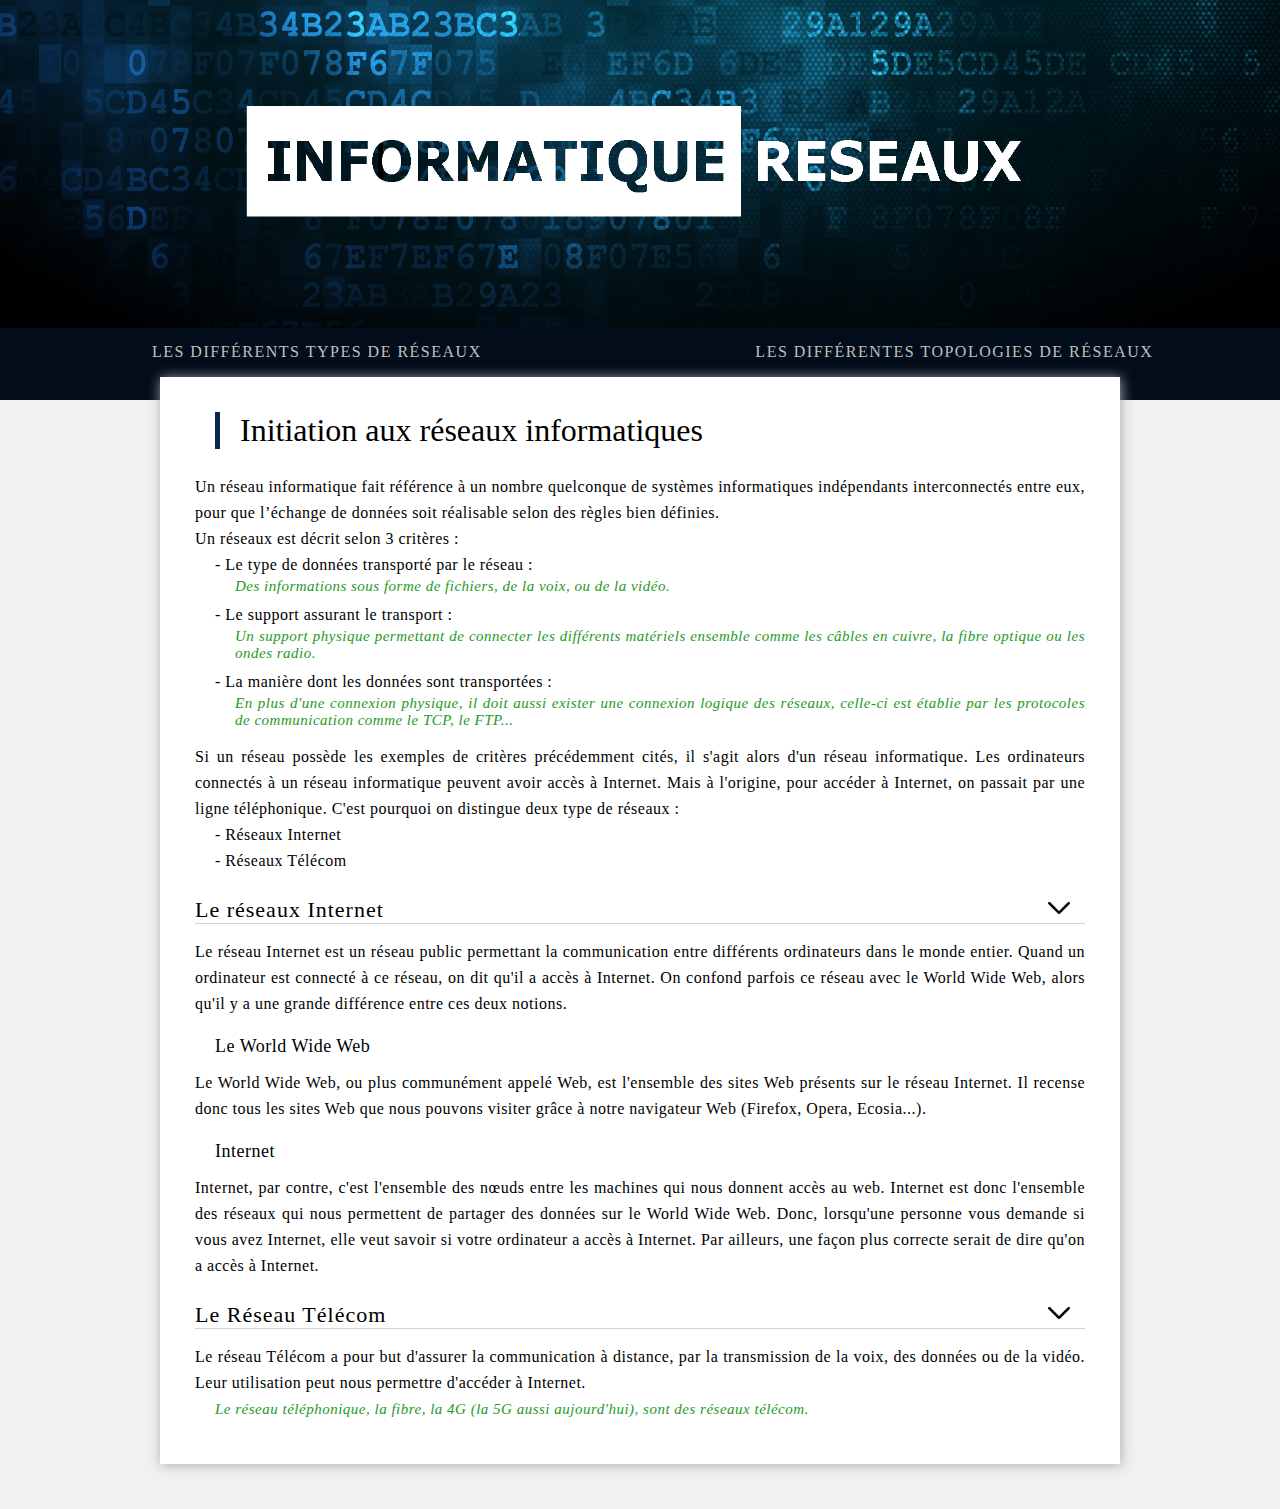
<file: index.html>
<!DOCTYPE html>
<html lang="fr">
	<head>
		<title>Informatique : Les réseaux</title>
		<meta charset="utf-8">
		<link rel="stylesheet" type="text/css" href="css/style_div.css">
		<script type="text/javascript" src="js/jquery-3.5.0.js"></script>
		<script type="text/javascript" src="js/effect.js"></script>
</head>
<body>
    <div class="background"></div>
	<img class="heading" src="image/background.jpg">
	<button class="button_nav_page" id="button_page2">
		<div id="underline"></div>Les différents types de réseaux</button>
  	<button class="button_nav_page" id="button_page3">
  		<div id="underline"></div>Les différentes topologies de réseaux</button>

	<div class="container">
		<h1>Initiation aux réseaux informatiques</h1>
		<p>Un réseau informatique fait référence à un nombre quelconque de systèmes informatiques indépendants interconnectés entre eux, pour que l’échange de données soit réalisable selon des règles bien définies.<br>
		Un réseaux est décrit selon 3 critères :</p>
		<ul>
			<li>Le type de données transporté par le réseau :</li>
			<span class="exemple">Des informations sous forme de fichiers, de la voix, ou de la vidéo.</span>
			<li>Le support assurant le transport :</li>
			<span class="exemple">Un support physique permettant de connecter les différents matériels ensemble comme les câbles en cuivre, la fibre optique ou les ondes radio.</span>
			<li>La manière dont les données sont transportées :</li>
			<span class="exemple">En plus d'une connexion physique, il doit aussi exister une connexion logique des réseaux, celle-ci est établie par les protocoles de communication comme le TCP, le FTP...</span>
		</ul>
		<p>Si un réseau possède les exemples de critères précédemment cités, il s'agit alors d'un réseau informatique. Les ordinateurs connectés à un réseau informatique peuvent avoir accès à Internet. Mais à l'origine, pour accéder à Internet, on passait par une ligne téléphonique. C'est pourquoi on distingue deux type de réseaux :</p>
		<ul>
			<li>Réseaux Internet</li>
			<li>Réseaux Télécom</li>
		</ul>

		<button class="button_category" id="Internet">
			Le réseaux Internet<img src="image/arrow icon.png" class="arrow" id="arrow-1"></button>
		<div id="category_internet">
			<p>Le réseau Internet est un réseau public permettant la communication entre différents ordinateurs dans le monde entier. Quand un ordinateur est connecté à ce réseau, on dit qu'il a accès à Internet. On confond parfois ce réseau avec le World Wide Web, alors qu'il y a une grande différence entre ces deux notions.</p>
			<h2>Le World Wide Web</h2>
			<p>Le World Wide Web, ou plus communément appelé Web, est l'ensemble des sites Web présents sur le réseau Internet. Il recense donc tous les sites Web que nous pouvons visiter grâce à notre navigateur Web (Firefox, Opera, Ecosia...).</p>
			<h2>Internet</h2>
			<p>Internet, par contre, c'est l'ensemble des nœuds entre les machines qui nous donnent accès au web. Internet est donc l'ensemble des réseaux qui nous permettent de partager des données sur le World Wide Web. Donc, lorsqu'une personne vous demande si vous avez Internet, elle veut savoir si votre ordinateur a accès à Internet. Par ailleurs, une façon plus correcte serait de dire qu'on a accès à Internet.</p>
		</div>

		<button class="button_category" id="Telecom">
			Le Réseau Télécom <img src="image/arrow icon.png" class="arrow" id="arrow-2"></button>
		<p id="category_telecom">Le réseau Télécom a pour but d'assurer la communication à distance, par la transmission de la voix, des données ou de la vidéo. Leur utilisation peut nous permettre d'accéder à Internet.<span class="exemple">Le réseau téléphonique, la fibre, la 4G (la 5G aussi aujourd'hui), sont des réseaux télécom.</span></p>
	</div>
</body>
</html>
</file>
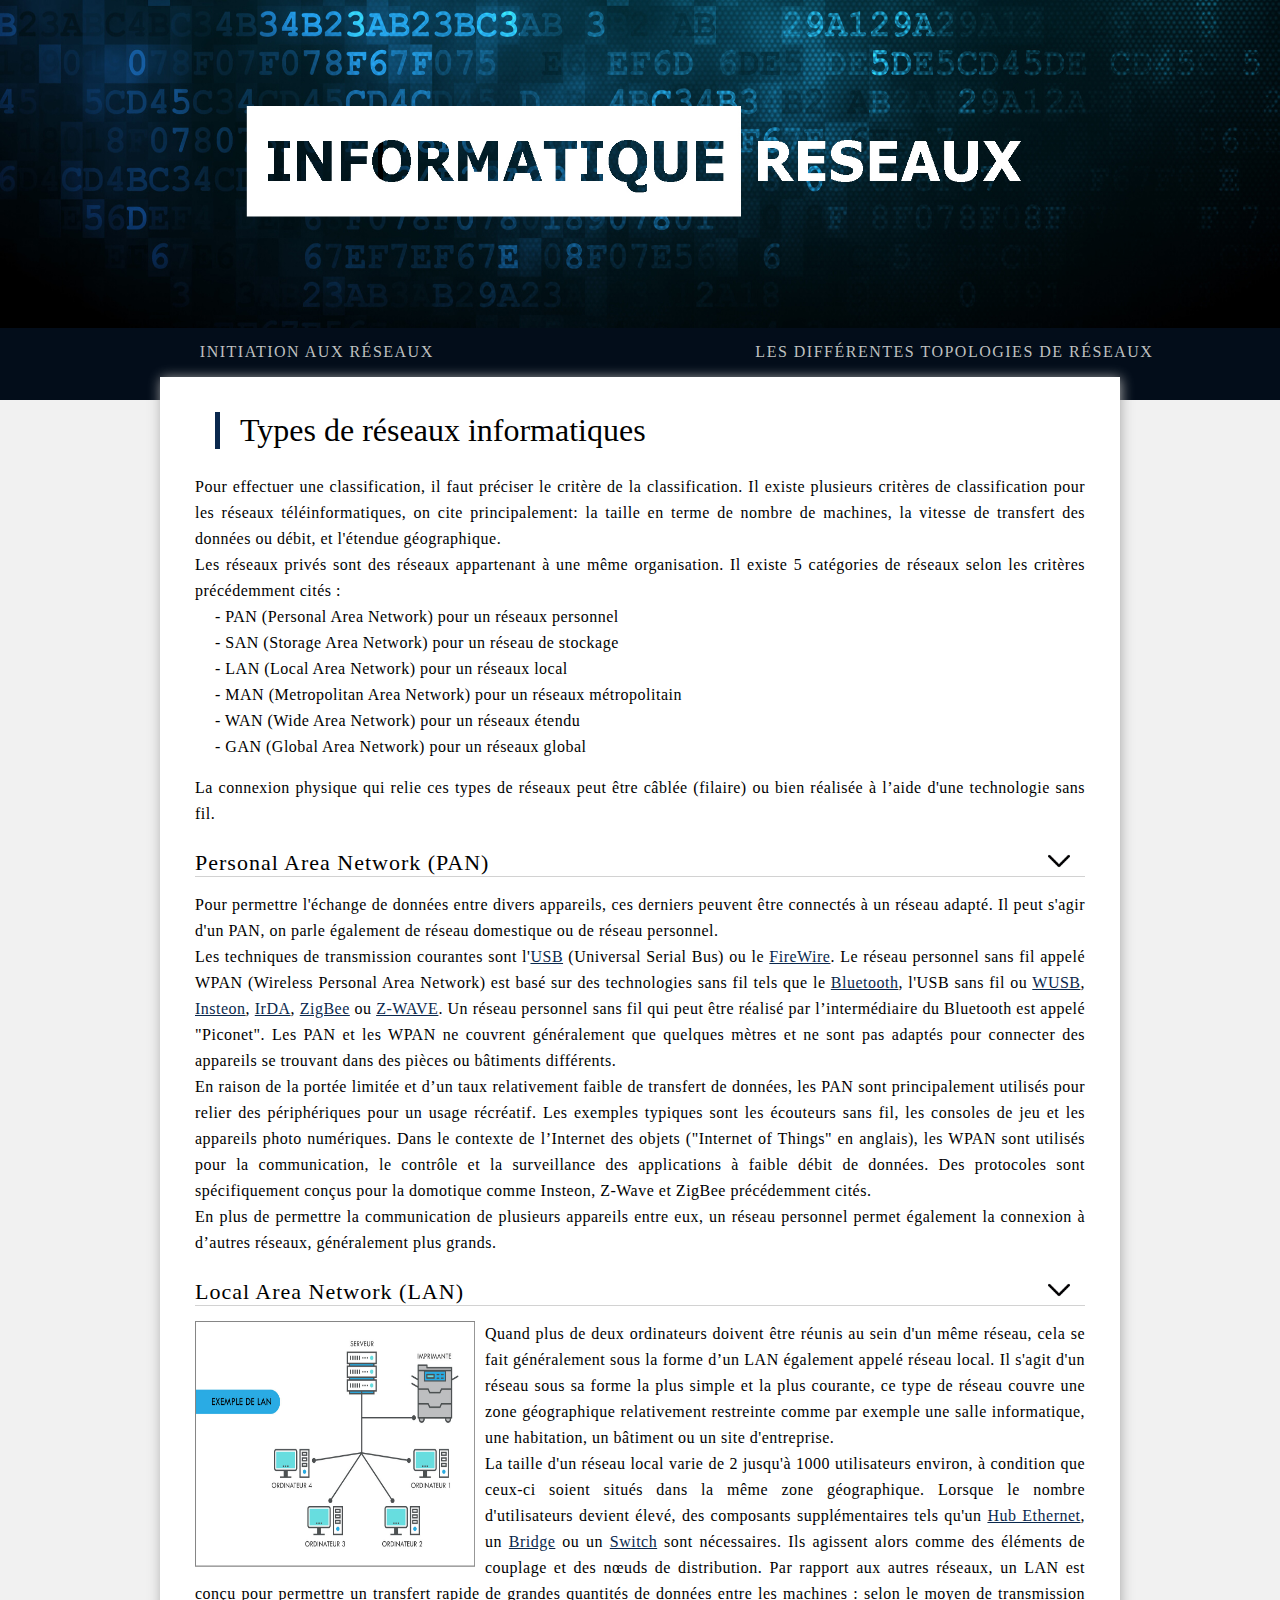
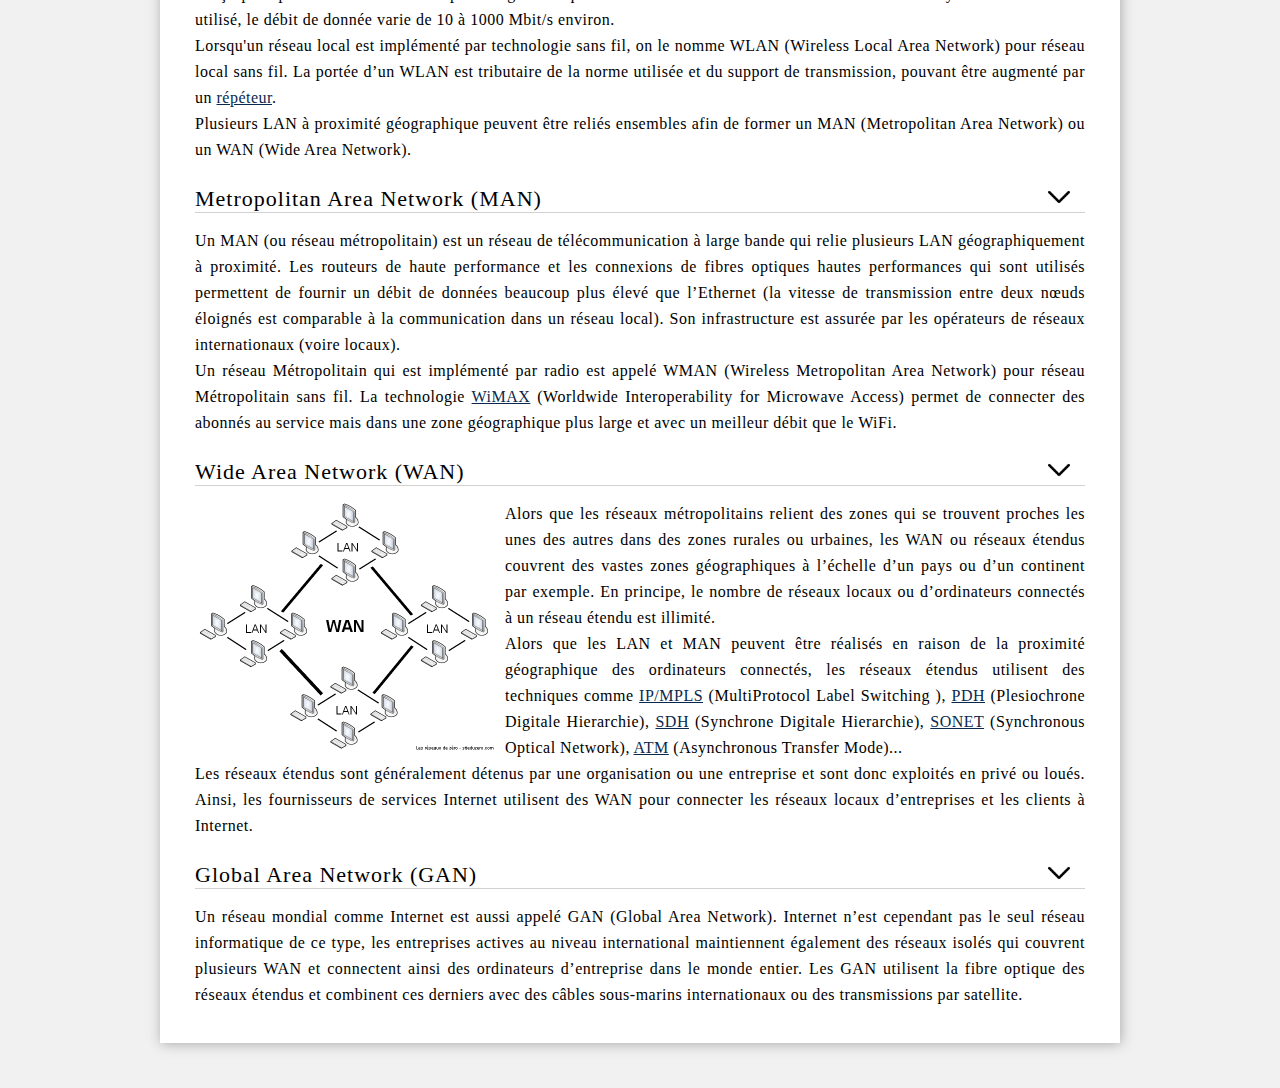
<file: page_2.html>
<!DOCTYPE html>
<html lang="fr">
<head>
	<title>Informatique : Les réseaux</title>
	<meta charset="utf-8">
	<link rel="stylesheet" type="text/css" href="css/style_div.css">
	<script type="text/javascript" src="js/jquery-3.5.0.js"></script>
	<script type="text/javascript" src="js/effect.js"></script>
</head>
<body>
	<div class="background"></div>
	<img class="heading" src="image/background.jpg">
	<button class="button_nav_page" id="button_page1">
  		<div id="underline"></div>Initiation aux réseaux</button>
  	<button class="button_nav_page" id="button_page3">
  		<div id="underline"></div>Les différentes topologies de réseaux</button>

    <div class="container">
		<h1>Types de réseaux informatiques</h1>
		<p>Pour effectuer une classification, il faut préciser le critère de la classification. Il existe plusieurs critères de classification pour les réseaux téléinformatiques, on cite principalement: la taille en terme de nombre de machines, la vitesse de transfert des données ou débit, et l'étendue géographique.<br>
		Les réseaux privés sont des réseaux appartenant à une même organisation. Il existe 5 catégories de réseaux selon les critères précédemment cités :</p>
			<ul>
				<li>PAN (Personal Area Network) pour un réseaux personnel</li>
				<li>SAN (Storage Area Network) pour un réseau de stockage</li>
				<li>LAN (Local Area Network) pour un réseaux local</li>
				<li>MAN (Metropolitan Area Network) pour un réseaux métropolitain</li>
				<li>WAN (Wide Area Network) pour un réseaux étendu</li>
				<li>GAN (Global Area Network) pour un réseaux global</li>
			</ul>
		<p>La connexion physique qui relie ces types de réseaux peut être câblée (filaire) ou bien réalisée à l’aide d'une technologie sans fil.</p>

		<button class="button_category" id="PAN">
			Personal Area Network (PAN)<img src="image/arrow icon.png" class="arrow" id="arrow-3"></button>
		<p id="category_pan">Pour permettre l'échange de données entre divers appareils, ces derniers peuvent être connectés à un réseau adapté. Il peut s'agir d'un PAN, on parle également de réseau domestique ou de réseau personnel.<br>
		Les techniques de transmission courantes sont l'<a href="https://fr.wikipedia.org/wiki/Universal_Serial_Bus" target="_blank">USB</a> (Universal Serial Bus) ou le <a href="https://fr.wikipedia.org/wiki/FireWire" target="_blank">FireWire</a>. Le réseau personnel sans fil appelé WPAN (Wireless Personal Area Network) est basé sur des technologies sans fil tels que le <a href="https://fr.wikipedia.org/wiki/Bluetooth" target="_blank">Bluetooth</a>, l'USB sans fil ou <a href="https://fr.wikipedia.org/wiki/Wireless_USB" target="_blank">WUSB</a>, <a href="https://en.wikipedia.org/wiki/Insteon" target="_blank">Insteon</a>, <a href="https://fr.wikipedia.org/wiki/Infrared_Data_Association" target="_blank">IrDA</a>, <a href="https://fr.wikipedia.org/wiki/ZigBee" target="_blank">ZigBee</a> ou <a href="https://fr.wikipedia.org/wiki/Z-Wave" target="_blank">Z-WAVE</a>. Un réseau personnel sans fil qui peut être réalisé par l’intermédiaire du Bluetooth est appelé "Piconet". Les PAN et les WPAN ne couvrent généralement que quelques mètres et ne sont pas adaptés pour connecter des appareils se trouvant dans des pièces ou bâtiments différents.<br>
		En raison de la portée limitée et d’un taux relativement faible de transfert de données, les PAN sont principalement utilisés pour relier des périphériques pour un usage récréatif. Les exemples typiques sont les écouteurs sans fil, les consoles de jeu et les appareils photo numériques. Dans le contexte de l’Internet des objets ("Internet of Things" en anglais), les WPAN sont utilisés pour la communication, le contrôle et la surveillance des applications à faible débit de données. Des protocoles sont spécifiquement conçus pour la domotique comme Insteon, Z-Wave et ZigBee précédemment cités.<br>
		En plus de permettre la communication de plusieurs appareils entre eux, un réseau personnel permet également la connexion à d’autres réseaux, généralement plus grands.</p>

		<button class="button_category" id="LAN">
			Local Area Network (LAN)<img src="image/arrow icon.png" class="arrow" id="arrow-4"></button>
		<p id="category_lan"><img class="left" src="image/LAN.png" alt="Shéma d'un LAN" width="280" height="246">Quand plus de deux ordinateurs doivent être réunis au sein d'un même réseau, cela se fait généralement sous la forme d’un LAN également appelé réseau local. Il s'agit d'un réseau sous sa forme la plus simple et la plus courante, ce type de réseau couvre une zone géographique relativement restreinte comme par exemple une salle informatique, une habitation, un bâtiment ou un site d'entreprise.<br>
		La taille d'un réseau local varie de 2 jusqu'à 1000 utilisateurs environ, à condition que ceux-ci soient situés dans la même zone géographique. Lorsque le nombre d'utilisateurs devient élevé, des composants supplémentaires tels qu'un <a href="https://fr.wikipedia.org/wiki/Hub_Ethernet" target="_blank">Hub Ethernet</a>, un <a href="https://fr.wikipedia.org/wiki/Pont_(r%C3%A9seau)" target="_blank">Bridge</a> ou un <a href="https://fr.wikipedia.org/wiki/Commutateur_r%C3%A9seau" target="_blank">Switch</a> sont nécessaires. Ils agissent alors comme des éléments de couplage et des nœuds de distribution. Par rapport aux autres réseaux, un LAN est conçu pour permettre un transfert rapide de grandes quantités de données entre les machines : selon le moyen de transmission utilisé, le débit de donnée varie de 10 à 1000 Mbit/s environ.<br>
		Lorsqu'un réseau local est implémenté par technologie sans fil, on le nomme WLAN (Wireless Local Area Network) pour réseau local sans fil. La portée d’un WLAN est tributaire de la norme utilisée et du support de transmission, pouvant être augmenté par un <a href="https://fr.wikipedia.org/wiki/R%C3%A9p%C3%A9teur" target="_blank">répéteur</a>.<br>
		Plusieurs LAN à proximité géographique peuvent être reliés ensembles afin de former un MAN (Metropolitan Area Network) ou un WAN (Wide Area Network).</p>

		<button class="button_category" id="MAN">
			Metropolitan Area Network (MAN)<img src="image/arrow icon.png" class="arrow" id="arrow-5"></button>
		<p id="category_man">Un MAN (ou réseau métropolitain) est un réseau de télécommunication à large bande qui relie plusieurs LAN géographiquement à proximité. Les routeurs de haute performance et les connexions de fibres optiques hautes performances qui sont utilisés permettent de fournir un débit de données beaucoup plus élevé que l’Ethernet (la vitesse de transmission entre deux nœuds éloignés est comparable à la communication dans un réseau local). Son infrastructure est assurée par les opérateurs de réseaux internationaux (voire locaux).<br>
		Un réseau Métropolitain qui est implémenté par radio est appelé WMAN (Wireless Metropolitan Area Network) pour réseau Métropolitain sans fil. La technologie <a href="https://fr.wikipedia.org/wiki/WiMAX" target="_blank">WiMAX</a> (Worldwide Interoperability for Microwave Access) permet de connecter des abonnés au service mais dans une zone géographique plus large et avec un meilleur débit que le WiFi.</p>

		<button class="button_category" id="WAN">
			Wide Area Network (WAN)<img src="image/arrow icon.png" class="arrow" id="arrow-6"></button>
		<p id="category_wan"><img class="left" src="image/WAN.png" alt="Shéma d'un WAN" width="300" height="250">Alors que les réseaux métropolitains relient des zones qui se trouvent proches les unes des autres dans des zones rurales ou urbaines, les WAN ou réseaux étendus couvrent des vastes zones géographiques à l’échelle d’un pays ou d’un continent par exemple. En principe, le nombre de réseaux locaux ou d’ordinateurs connectés à un réseau étendu est illimité.<br>
		Alors que les LAN et MAN peuvent être réalisés en raison de la proximité géographique des ordinateurs connectés, les réseaux étendus utilisent des techniques comme <a href="https://fr.wikipedia.org/wiki/Multiprotocol_Label_Switching" target="_blank">IP/MPLS</a> (MultiProtocol Label Switching ), <a href="https://fr.wikipedia.org/wiki/Hi%C3%A9rarchie_num%C3%A9rique_pl%C3%A9siochrone" target="_blank">PDH</a> (Plesiochrone Digitale Hierarchie), <a href="https://fr.wikipedia.org/wiki/Hi%C3%A9rarchie_num%C3%A9rique_synchrone" target="_blank">SDH</a> (Synchrone Digitale Hierarchie), <a href="https://fr.wikipedia.org/wiki/Synchronous_Optical_Network" target="_blank">SONET</a> (Synchronous Optical Network), <a href="https://fr.wikipedia.org/wiki/Asynchronous_Transfer_Mode" target="_blank">ATM</a> (Asynchronous Transfer Mode)...<br>
		Les réseaux étendus sont généralement détenus par une organisation ou une entreprise et sont donc exploités en privé ou loués. Ainsi, les fournisseurs de services Internet utilisent des WAN pour connecter les réseaux locaux d’entreprises et les clients à Internet.</p>

		<button class="button_category" id="GAN">
			Global Area Network (GAN)<img src="image/arrow icon.png" class="arrow" id="arrow-7"></button>
		<p id="category_gan">Un réseau mondial comme Internet est aussi appelé GAN (Global Area Network). Internet n’est cependant pas le seul réseau informatique de ce type, les entreprises actives au niveau international maintiennent également des réseaux isolés qui couvrent plusieurs WAN et connectent ainsi des ordinateurs d’entreprise dans le monde entier. Les GAN utilisent la fibre optique des réseaux étendus et combinent ces derniers avec des câbles sous-marins internationaux ou des transmissions par satellite.</p>
	</div>
</body>
</html>
</file>
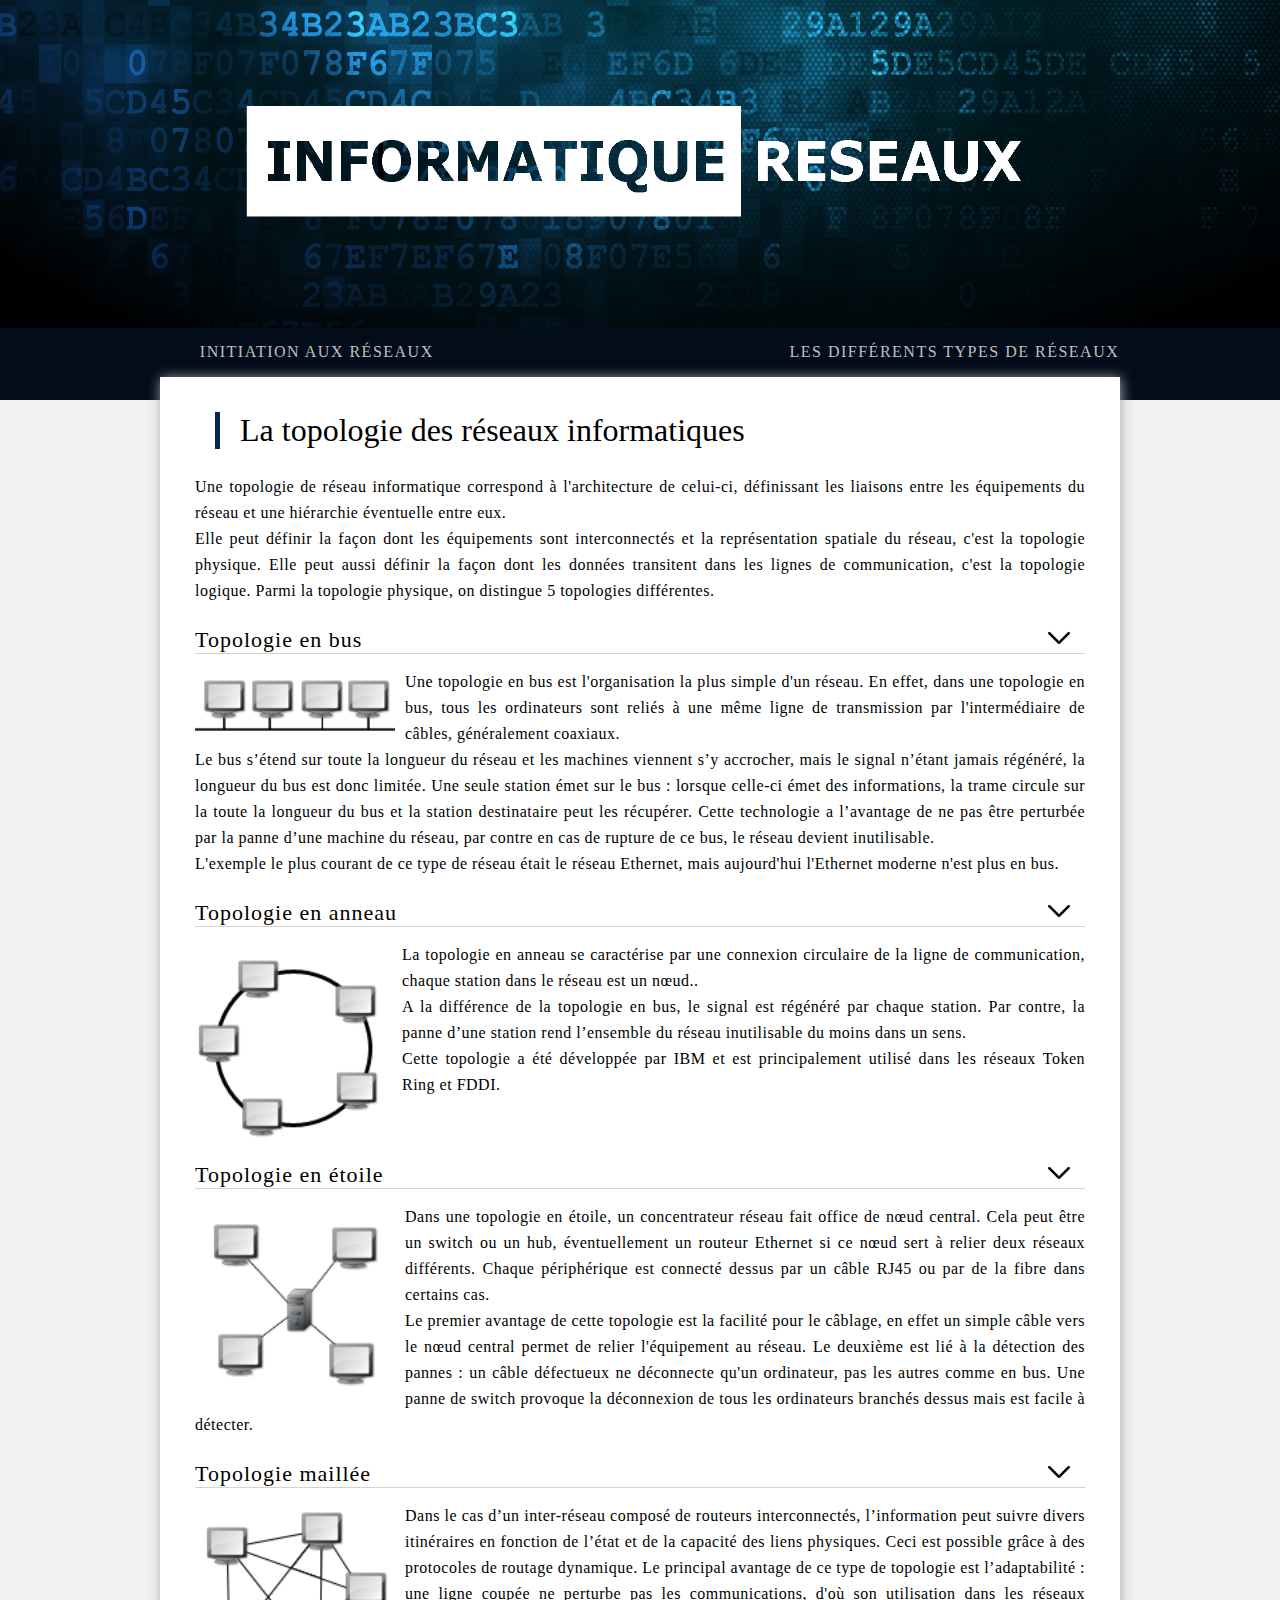
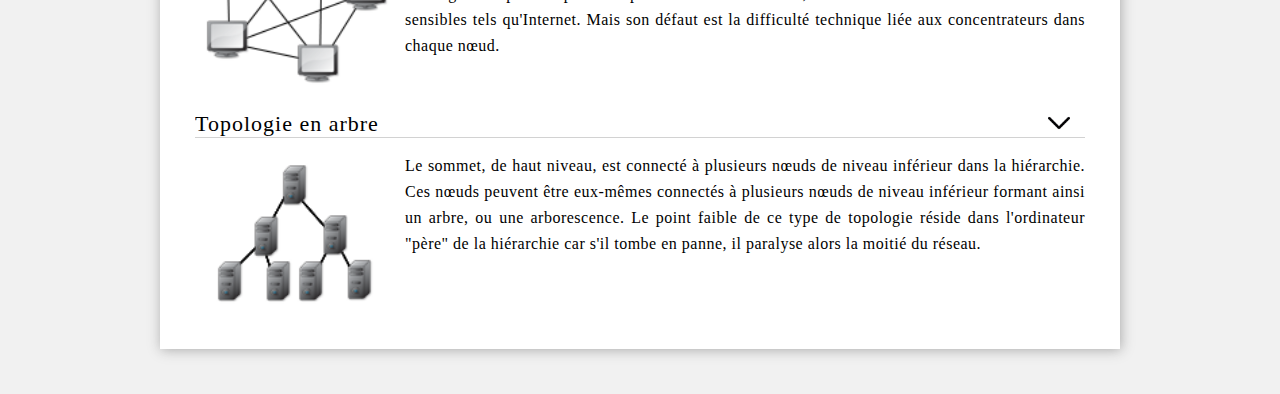
<file: page_3.html>
<!DOCTYPE html>
<html>
<head>
	<title>Informatique : Les réseaux</title>
	<meta charset="utf-8">
	<link rel="stylesheet" type="text/css" href="css/style_div.css">
	<script type="text/javascript" src="js/jquery-3.5.0.js"></script>
	<script type="text/javascript" src="js/effect.js"></script>
</head>
<body>
	<div class="background"></div>
	<img class="heading" src="image/background.jpg">
	<button class="button_nav_page" id="button_page1">
  		<div id="underline"></div>Initiation aux réseaux</button>
  	<button class="button_nav_page" id="button_page2">
		<div id="underline"></div>Les différents types de réseaux</button>

	<div class="container">
		<h1>La topologie des réseaux informatiques</h1>
		<p>Une topologie de réseau informatique correspond à l'architecture de celui-ci, définissant les liaisons entre les équipements du réseau et une hiérarchie éventuelle entre eux.<br>
		Elle peut définir la façon dont les équipements sont interconnectés et la représentation spatiale du réseau, c'est la topologie physique. Elle peut aussi définir la façon dont les données transitent dans les lignes de communication, c'est la topologie logique. Parmi la topologie physique, on distingue 5 topologies différentes.</p>

		<button class="button_category" id="bus">
			Topologie en bus<img src="image/arrow icon.png" class="arrow" id="arrow-8"></button>
		<p id="category_bus"><img class="left" id="image_bus" src="image/topologie-bus.png">Une topologie en bus est l'organisation la plus simple d'un réseau. En effet, dans une topologie en bus, tous les ordinateurs sont reliés à une même ligne de transmission par l'intermédiaire de câbles, généralement coaxiaux.<br>
		Le bus s’étend sur toute la longueur du réseau et les machines viennent s’y accrocher, mais le signal n’étant jamais régénéré, la longueur du bus est donc limitée. Une seule station émet sur le bus : lorsque celle-ci émet des informations, la trame circule sur la toute la longueur du bus et la station destinataire peut les récupérer. Cette technologie a l’avantage de ne pas être perturbée par la panne d’une machine du réseau, par contre en cas de rupture de ce bus, le réseau devient inutilisable.<br>
		L'exemple le plus courant de ce type de réseau était le réseau Ethernet, mais aujourd'hui l'Ethernet moderne n'est plus en bus.</p>
		
		<button class="button_category" id="ring">
			Topologie en anneau<img src="image/arrow icon.png" class="arrow" id="arrow-9"></button>
		<p id="category_ring"><img class="left" id="image_ring" src="image/topologie-anneau.jpg">La topologie en anneau se caractérise par une connexion circulaire de la ligne de communication, chaque station dans le réseau est un nœud..<br>
		A la différence de la topologie en bus, le signal est régénéré par chaque station. Par contre, la panne d’une station rend l’ensemble du réseau inutilisable du moins dans un sens.<br>
		Cette topologie a été développée par IBM et est principalement utilisé dans les réseaux Token Ring et FDDI.</p>

		<button class="button_category" id="star">
			Topologie en étoile<img src="image/arrow icon.png" class="arrow" id="arrow-10"></button>
		<p id="category_star"><img class="left" id="image_star" src="image/topologie-etoile.jpg">Dans une topologie en étoile, un concentrateur réseau fait office de nœud central. Cela peut être un switch ou un hub, éventuellement un routeur Ethernet si ce nœud sert à relier deux réseaux différents. Chaque périphérique est connecté dessus par un câble RJ45 ou par de la fibre dans certains cas.<br>
		Le premier avantage de cette topologie est la facilité pour le câblage, en effet un simple câble vers le nœud central permet de relier l'équipement au réseau. Le deuxième est lié à la détection des pannes : un câble défectueux ne déconnecte qu'un ordinateur, pas les autres comme en bus. Une panne de switch provoque la déconnexion de tous les ordinateurs branchés dessus mais est facile à détecter.</p>
		
		<button class="button_category" id="mesh">
			Topologie maillée<img src="image/arrow icon.png" class="arrow" id="arrow-11"></button>
		<p id="category_mesh"><img class="left" id="image_mesh" src="image/topologie-maille.jpg">Dans le cas d’un inter-réseau composé de routeurs interconnectés, l’information peut suivre divers itinéraires en fonction de l’état et de la capacité des liens physiques. Ceci est possible grâce à des protocoles de routage dynamique. Le principal avantage de ce type de topologie est l’adaptabilité : une ligne coupée ne perturbe pas les communications, d'où son utilisation dans les réseaux sensibles tels qu'Internet. Mais son défaut est la difficulté technique liée aux concentrateurs dans chaque nœud.</p>

		<button class="button_category" id="tree">
			Topologie en arbre<img src="image/arrow icon.png" class="arrow" id="arrow-12"></button>
		<p id="category_tree"><img class="left" id="image_tree" src="image/topologie-arbre.png">Le sommet, de haut niveau, est connecté à plusieurs nœuds de niveau inférieur dans la hiérarchie. Ces nœuds peuvent être eux-mêmes connectés à plusieurs nœuds de niveau inférieur formant ainsi un arbre, ou une arborescence. Le point faible de ce type de topologie réside dans l'ordinateur "père" de la hiérarchie car s'il tombe en panne, il paralyse alors la moitié du réseau.</p>
	</div>
</body>
</html>
</file>
<file: css/style_div.css>
.heading {
	width: 100%;
	height: 328px;
	box-sizing: border-box;
	position: relative;
	margin: auto;
}

.background {
	width: 100%;
	height: 400px;
	box-sizing: border-box;
	position: absolute;
	margin: auto;
	background-color: #030D1A;
}

.container {
    width : 75%;
    height: 100%;
    box-sizing: border-box;
    position: relative;
    margin: 5px auto 45px auto;
    padding: 35px;
    background-color: #FFFFFF;
    box-shadow: 1px 1px 12px #AAA;
    overflow: hidden;
}

.container p {
	margin: 15px 0 0 0;
    font-family: open sans, verdana, serif;
    font-size: 1rem;
    line-height: 1.625rem;
    letter-spacing: 0.5px;
    text-align:justify;
    display: block;
}

.container a {color: #0A284D;}
.container br {margin-bottom: 15px;}

.container ul {
	margin: 0 0 0 0;
	padding-left: 20px;
	text-align: justify;
}

.container li {
	margin: none;
    font-family: open sans, verdana, serif;
    font-size: 1rem;
    line-height: 1.625rem;
    letter-spacing: 0.5px;
    list-style-type: none;
    text-align:justify;
}

.container li:before {content: "-\0020"}

.container h1 {
	margin: 0px 20px 25px 20px;
	padding-left: 20px;
	border-left: 5px solid #0A284D;
	font-family: open sans, verdana, serif;
	font-size: 2em;
	font-weight: normal;
	letter-spacing: 1px
	color: #525252;
}

.container h2 {
	margin: 15px 0 10px 0;
	padding-left: 20px;
	font-family: open sans, verdana, serif;
	font-size: 1.125rem;
	font-weight: normal;
	line-height: 1.75rem;
	letter-spacing: 0.5px;
}

.exemple {
	margin: 0 0 7px 0;
	padding-left: 20px;
    font-family: open sans, verdana, serif;
    font-size: 15px;
    font-style: italic;
    letter-spacing: 0.5px;
    text-align: justify;
    color: #1E9A1E;
    display: block;
}

.container img {
	float: left;
	margin-right: 10px;
}

.button_nav_page {
  width: 49.5%;
  height: 40px;
  position: relative;
  margin: auto;
  background-color: #030D1A;
  border: none;
  font-family: open sans, verdana, serif;
  font-size: 1em;
  letter-spacing: 1.5px;
  text-transform: uppercase;
  overflow: hidden;
  cursor: pointer;
  align-items: center;
  justify-content: center;
  transition: 0.45s;
  color: #BFC0C0;
  display: inline-flex;
}

.button_nav_page:hover #underline {left: 0;}

#underline {
  width: 100%;
  height: 3px;
  position: absolute;
  margin: 15px 0 0 0;
  background-color: #BFC0C0;
  align-self: flex-end;
  left: -100%;
  transition: 0.5s;
}

.button_category {
	width: 100%;
	height: 30px;
	position: relative;
	margin: 20px 0 15px 0; 
	padding: 0 25px 0 0;
	background: none;
	border: none;
	border-bottom: 1px solid #D2D2D2;
	font-family: open sans, verdana, serif;
	font-size: 1.375rem;
	font-weight: normal;
	line-height: 2rem;
	letter-spacing: 1px;
	text-align: left;
	overflow: hidden;
	cursor: pointer;
}

.arrow {
	width: auto;
	height: 22px;
	position: absolute;
	transform: rotate(90deg);
	top: 11%;
	right: 5px;
	display: inline-block;

	-moz-transition: transform 1s;
	-webkit-transition: transform 1s;
	transition: transform 0.5s;
}

.flip {
	transform: rotate(-90deg);
}

#category_internet p, #category_telecom, #category_pan, #category_lan, #category_man, #category_wan, #category_gan, #category_bus, #category_ring, #category_star, #category_mesh, #category_tree {margin: 0;}
#image_bus, #image_star {width: 200px; height: auto; margin-top: 10px;}
#image_ring {width: 197px; height: auto;}
#image_mesh, #image_tree {width: 200px; height: auto;}

body {
	margin: auto;
	background-color: #F1F1F1;
}
</file>
